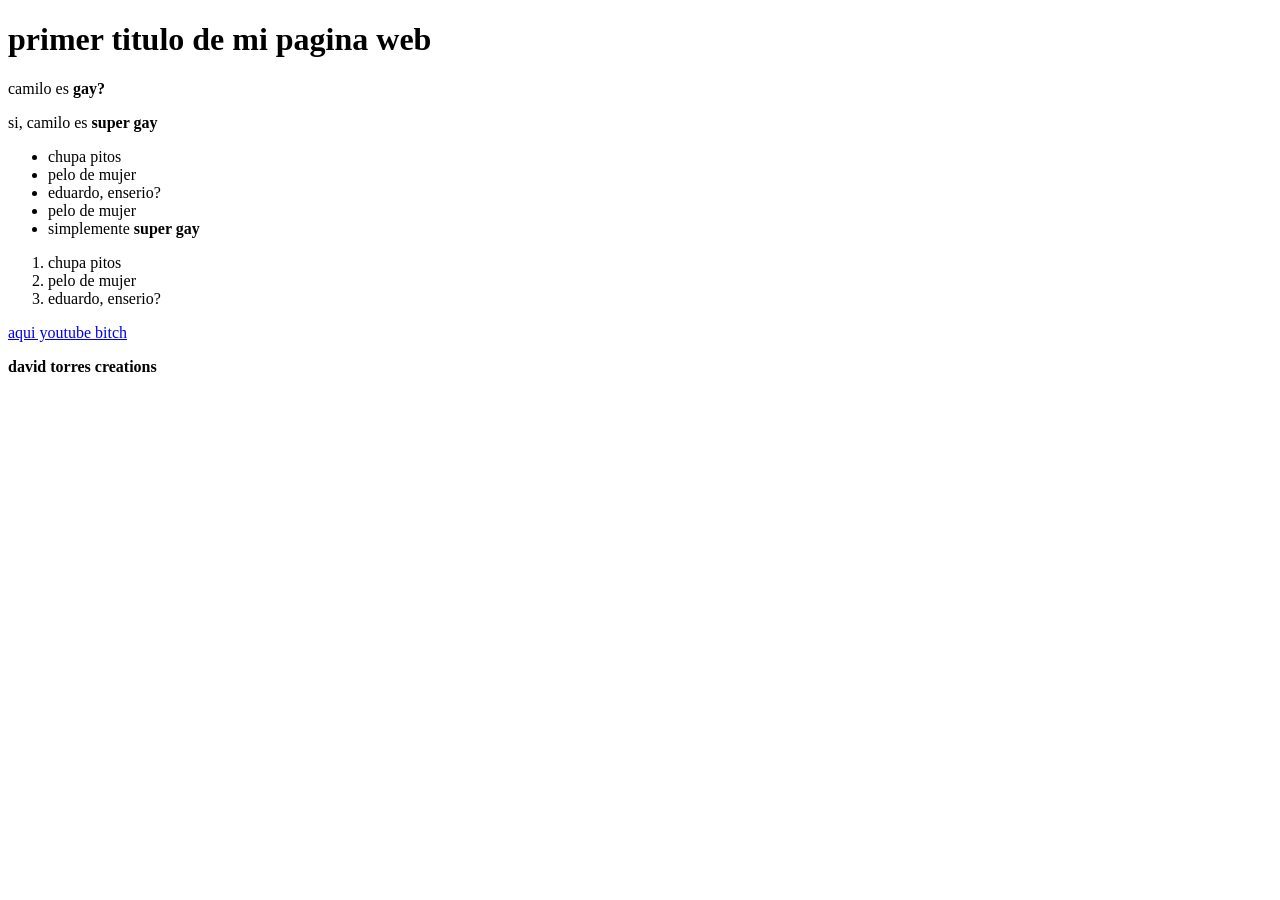
<file: 01-html-basico/index.html>
<!DOCTYPE html>
<html lang="es">
<head>
  <meta name="viewport"...>
  <meta charset="UTF-8">
  <meta name="viewport" content="width=device-width, initial-scale=1.0">
  
  <title> primera pagina web </title>
</head>
<body>
  <header>
    <h1>primer titulo de mi pagina web</h1>
  </header> 
  <main> 
  <p>camilo es<strong> gay?</strong></p>
  <p>si, camilo es <strong> super gay</strong></p>
  <ul>
    <li>chupa pitos</li></li>
    <li>pelo de mujer</li>
    <li>eduardo, enserio?</li> 
    <li>pelo de mujer</li>
    <li>simplemente <strong>super gay</strong></li> 
  </ul> 
  <ol>
    <li>chupa pitos</li></li>
    <li>pelo de mujer</li>
    <li>eduardo, enserio?</li> 
  </ol>
  </main>
  <a href="https://www.youtube.com/watch?v=dQw4w9WgXcQ" target="_blank">
    aqui youtube bitch
  </a>
  <footer>
    <p> <strong>david torres creations </strong></p>
  </footer>
</file>
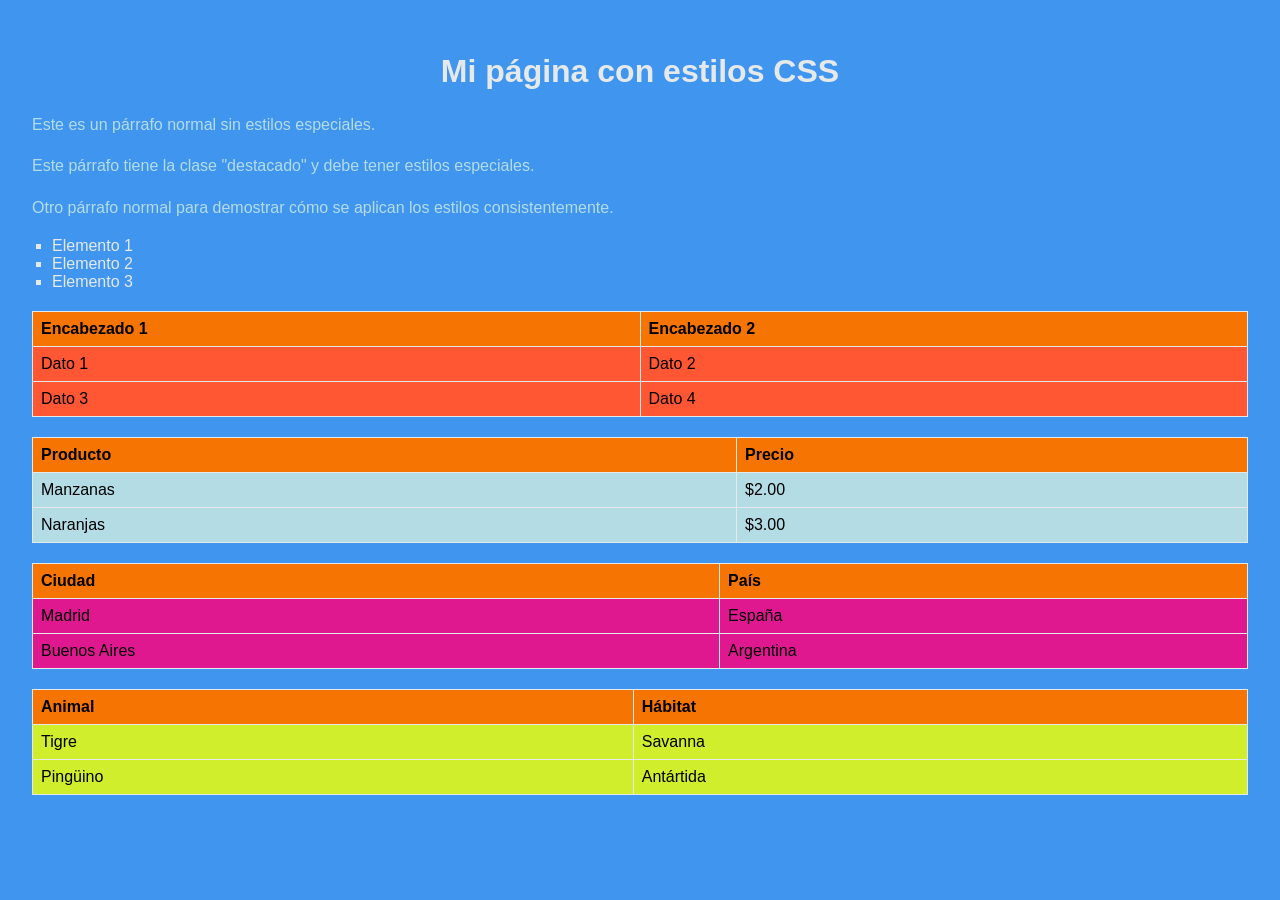
<file: 02-css-selectores/index.html>
<!DOCTYPE html>
<html lang="es">
<head>
  <meta charset="UTF-8">
  <meta name="viewport" content="width=device-width, initial-scale=1.0">
  <title>CSS Selectores y Propiedades</title>
  <link rel="stylesheet" href="style.css">
</head>
<body>
  <h1 id="titulo">Mi página con estilos CSS</h1>

  <p>Este es un párrafo normal sin estilos especiales.</p>

  <p class="destacado">Este párrafo tiene la clase "destacado" y debe tener estilos especiales.</p>

  <p>Otro párrafo normal para demostrar cómo se aplican los estilos consistentemente.</p>

  <ul>
    <li>Elemento 1</li>
    <li>Elemento 2</li>
    <li>Elemento 3</li>
  </ul>
  <table class="tabla tabla-primaria" >
    <tr>
      <th>Encabezado 1</th>
      <th>Encabezado 2</th>
    </tr>
    <tr>
      <td>Dato 1</td>
      <td>Dato 2</td>
    </tr>
    <tr>
      <td>Dato 3</td>
      <td>Dato 4</td>
    </tr>
  </table>  
  <table class="tabla tabla-secundaria">
    <tr>
      <th>Producto</th>
      <th>Precio</th>
    </tr>
    <tr>
      <td>Manzanas</td>
      <td>$2.00</td>
    </tr>
    <tr>
      <td>Naranjas</td>
      <td>$3.00</td>
    </tr>
  </table>
  <table class="tabla tabla-terciaria">
    <tr>
      <th>Ciudad</th>
      <th>País</th>
    </tr>
    <tr>
      <td>Madrid</td>
      <td>España</td>
    </tr>
    <tr>
      <td>Buenos Aires</td>
      <td>Argentina</td>
    </tr>
  </table> 
  <table class="tabla tabla-cuaternaria">
    <tr>
      <th>Animal</th>
      <th>Hábitat</th>
    </tr>
    <tr>
      <td>Tigre</td>
      <td>Savanna</td>
    </tr>
    <tr>
      <td>Pingüino</td>
      <td>Antártida</td>
    </tr>
  </table>   
</body>
</html>
</file>
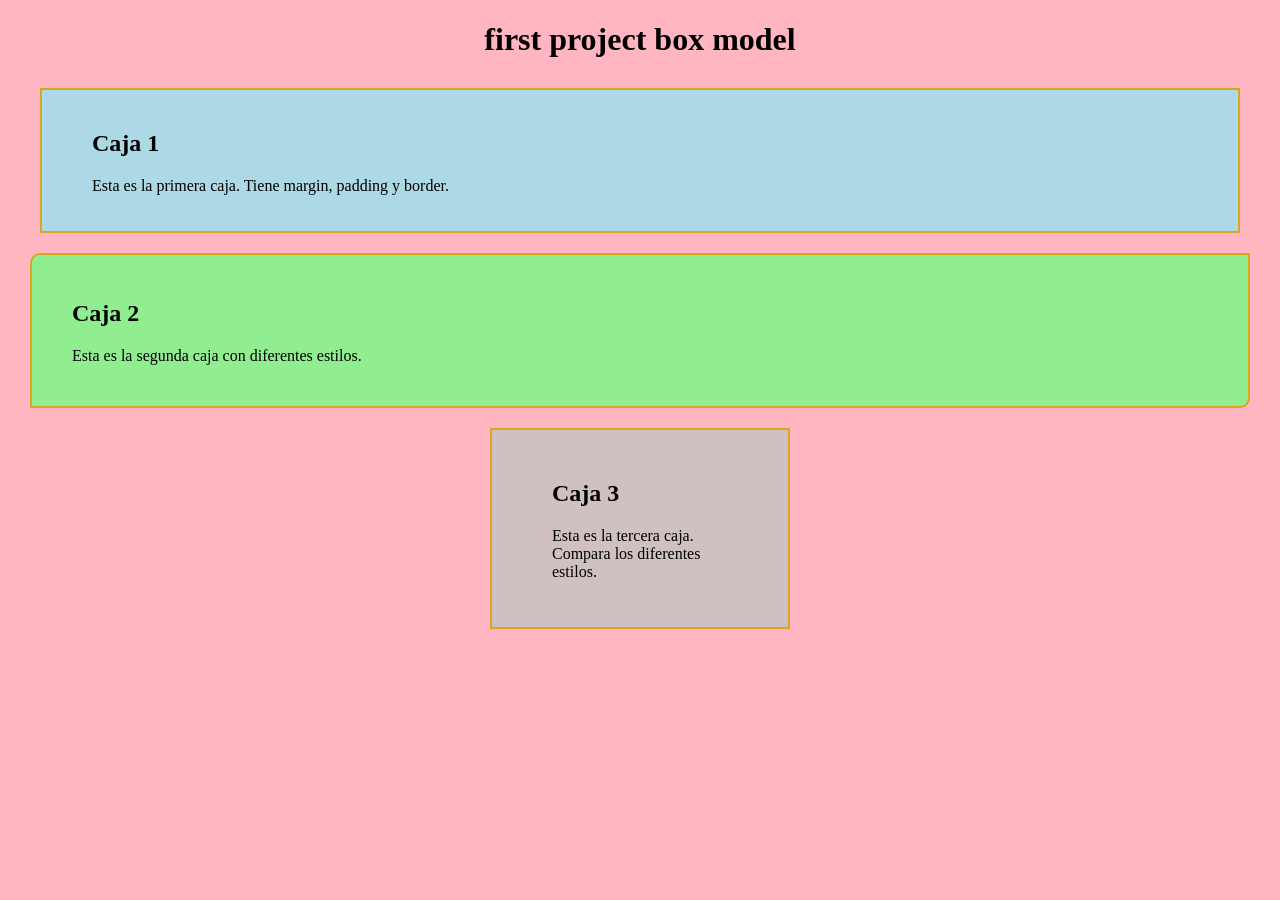
<file: 03-box-model/index.html>
<!DOCTYPE html>
<html lang="es">
<head>
  <meta charset="UTF-8">
  <meta name="viewport" content="width=device-width, initial-scale=1.0">
  <title>Box Model</title>
  <link rel="stylesheet" href="style.css">
  <link rel="icon" href="data:image/svg+xml,<svg xmlns='http://www.w3.org/2000/svg' viewBox='0 0 100 100'><circle fill='%234ECDC4' cx='50' cy='50' r='45'/></svg>">
</head>
<body>
  <h1>first project box model</h1>

  <div class="caja caja-1">
    <h2>Caja 1</h2>
    <p>Esta es la primera caja. Tiene margin, padding y border.</p>
  </div>

  <div class="caja caja-2">
    <h2>Caja 2</h2>
    <p>Esta es la segunda caja con diferentes estilos.</p>
  </div>

  <div class="caja caja-3">
    <h2>Caja 3</h2>
    <p>Esta es la tercera caja. Compara los diferentes estilos.</p>
  </div>
</body>
</html>
</file>
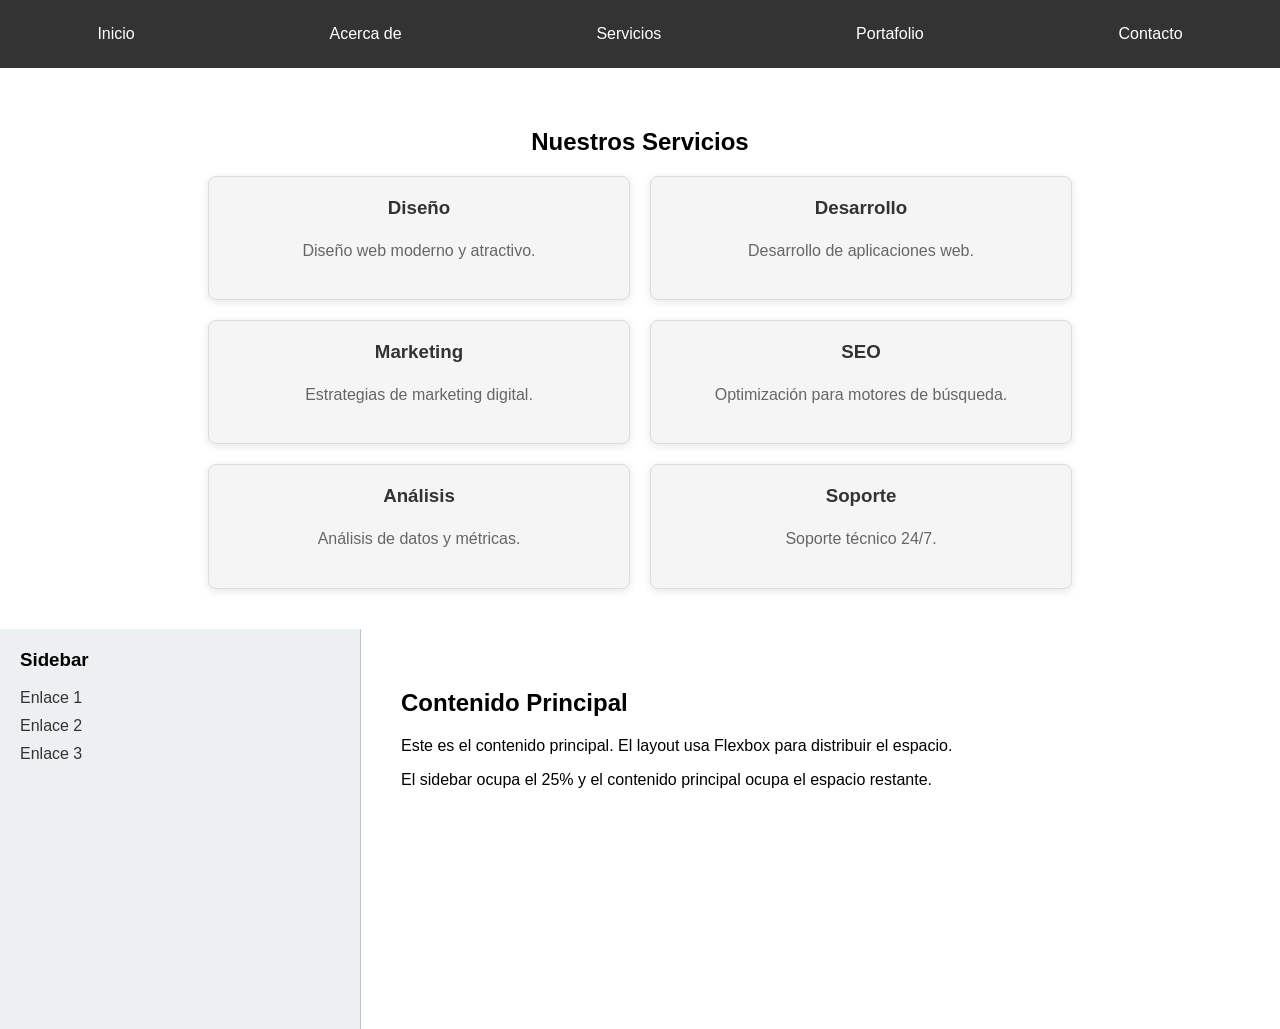
<file: 04-flexbox/index.html>
<!DOCTYPE html>
<html lang="es">
<head>
  <meta charset="UTF-8">
  <meta name="viewport" content="width=device-width, initial-scale=1.0">
  <title>Flexbox Layout</title>
  <link rel="stylesheet" href="style.css">
</head>
<body>
  <!-- Barra de navegación -->
  <nav class="navbar">
    <a href="#home">Inicio</a>
    <a href="#about">Acerca de</a>
    <a href="#services">Servicios</a>
    <a href="#portfolio">Portafolio</a>
    <a href="#contact">Contacto</a>
  </nav>

  <!-- Layout de tarjetas -->
  <section class="cards-container">
    <h2>Nuestros Servicios</h2>
    <div class="cards">
      <div class="card">
        <h3>Diseño</h3>
        <p>Diseño web moderno y atractivo.</p>
      </div>
      <div class="card">
        <h3>Desarrollo</h3>
        <p>Desarrollo de aplicaciones web.</p>
      </div>
      <div class="card">
        <h3>Marketing</h3>
        <p>Estrategias de marketing digital.</p>
      </div>
      <div class="card">
        <h3>SEO</h3>
        <p>Optimización para motores de búsqueda.</p>
      </div>
      <div class="card">
        <h3>Análisis</h3>
        <p>Análisis de datos y métricas.</p>
      </div>
      <div class="card">
        <h3>Soporte</h3>
        <p>Soporte técnico 24/7.</p>
      </div>
    </div>
  </section>

  <!-- Layout de dos columnas -->
  <div class="main-layout">
    <aside class="sidebar">
      <h3>Sidebar</h3>
      <ul>
        <li><a href="#">Enlace 1</a></li>
        <li><a href="#">Enlace 2</a></li>
        <li><a href="#">Enlace 3</a></li>
      </ul>
    </aside>
    
    <main class="content">
      <h2>Contenido Principal</h2>
      <p>Este es el contenido principal. El layout usa Flexbox para distribuir el espacio.</p>
      <p>El sidebar ocupa el 25% y el contenido principal ocupa el espacio restante.</p>
    </main>
  </div>
</body>
</html>
</file>
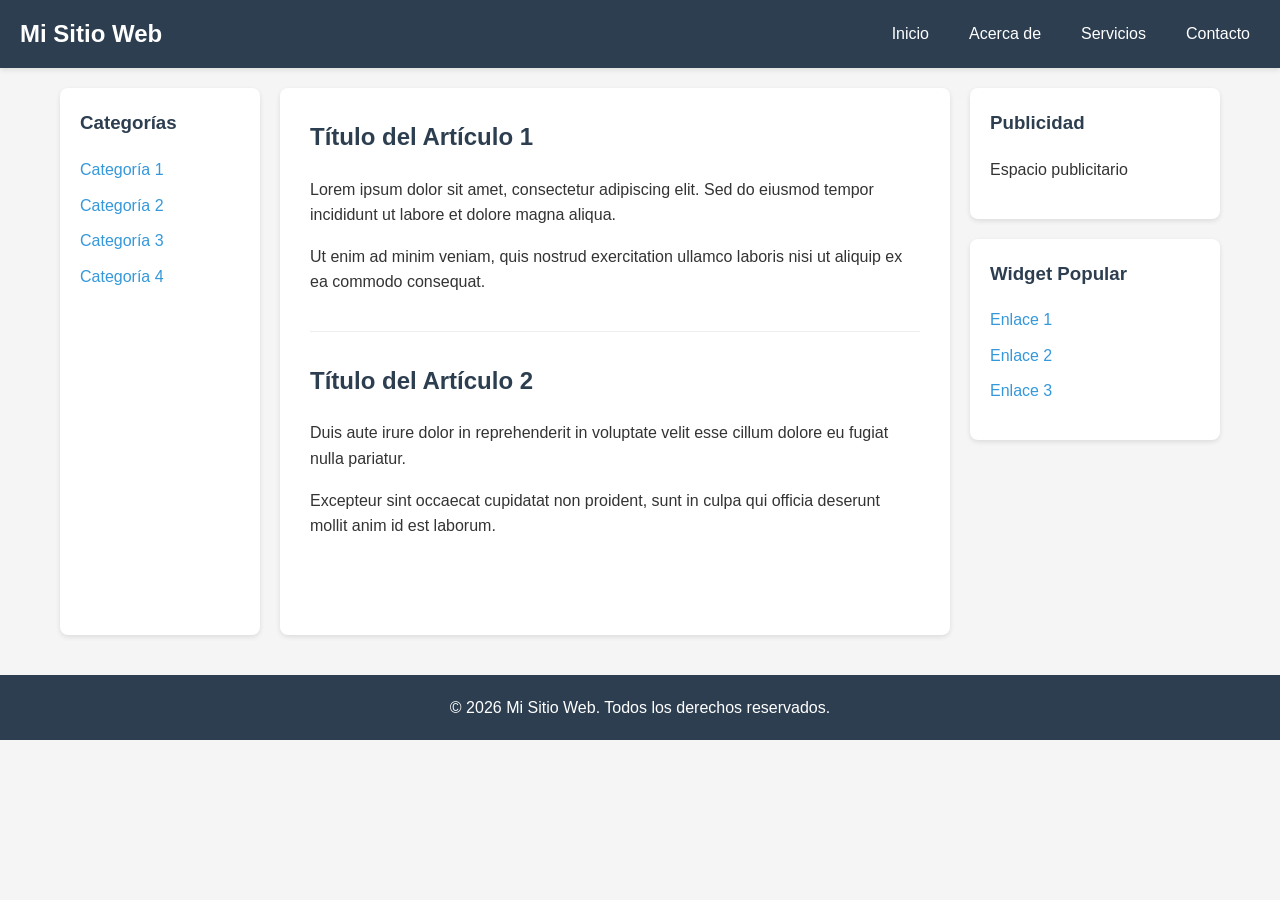
<file: 06-responsive/index.html>
<!DOCTYPE html>
<html lang="es">
<head>
  <meta charset="UTF-8">
  <meta name="viewport" content="width=device-width, initial-scale=1.0">
  <title>Responsive Design</title>
  <link rel="stylesheet" href="style.css">
</head>
<body>
  <!-- Header -->
  <header class="header">
    <div class="logo">Mi Sitio Web</div>
    <button class="menu-toggle" id="menuToggle">☰</button>
    <nav class="nav" id="nav">
      <a href="#home" class="nav-link">Inicio</a>
      <a href="#about" class="nav-link">Acerca de</a>
      <a href="#services" class="nav-link">Servicios</a>
      <a href="#contact" class="nav-link">Contacto</a>
    </nav>
  </header>

  <!-- Main Container -->
  <div class="container">
    <!-- Sidebar -->
    <aside class="sidebar">
      <h3>Categorías</h3>
      <ul>
        <li><a href="#">Categoría 1</a></li>
        <li><a href="#">Categoría 2</a></li>
        <li><a href="#">Categoría 3</a></li>
        <li><a href="#">Categoría 4</a></li>
      </ul>
    </aside>

    <!-- Main Content -->
    <main class="main">
      <article>
        <h2>Título del Artículo 1</h2>
        <p>Lorem ipsum dolor sit amet, consectetur adipiscing elit. Sed do eiusmod tempor incididunt ut labore et dolore magna aliqua.</p>
        <p>Ut enim ad minim veniam, quis nostrud exercitation ullamco laboris nisi ut aliquip ex ea commodo consequat.</p>
      </article>

      <article>
        <h2>Título del Artículo 2</h2>
        <p>Duis aute irure dolor in reprehenderit in voluptate velit esse cillum dolore eu fugiat nulla pariatur.</p>
        <p>Excepteur sint occaecat cupidatat non proident, sunt in culpa qui officia deserunt mollit anim id est laborum.</p>
      </article>
    </main>

    <!-- Ads/Widget Sidebar -->
    <aside class="ads-sidebar">
      <div class="ad-box">
        <h3>Publicidad</h3>
        <p>Espacio publicitario</p>
      </div>
      <div class="widget">
        <h3>Widget Popular</h3>
        <ul>
          <li><a href="#">Enlace 1</a></li>
          <li><a href="#">Enlace 2</a></li>
          <li><a href="#">Enlace 3</a></li>
        </ul>
      </div>
    </aside>
  </div>

  <!-- Footer -->
  <footer class="footer">
    <p>&copy; 2026 Mi Sitio Web. Todos los derechos reservados.</p>
  </footer>

  <script>
    // Script simple para el menú hamburguesa
    document.getElementById('menuToggle').addEventListener('click', function() {
      document.getElementById('nav').classList.toggle('active');
    });
  </script>
</body>
</html>
</file>
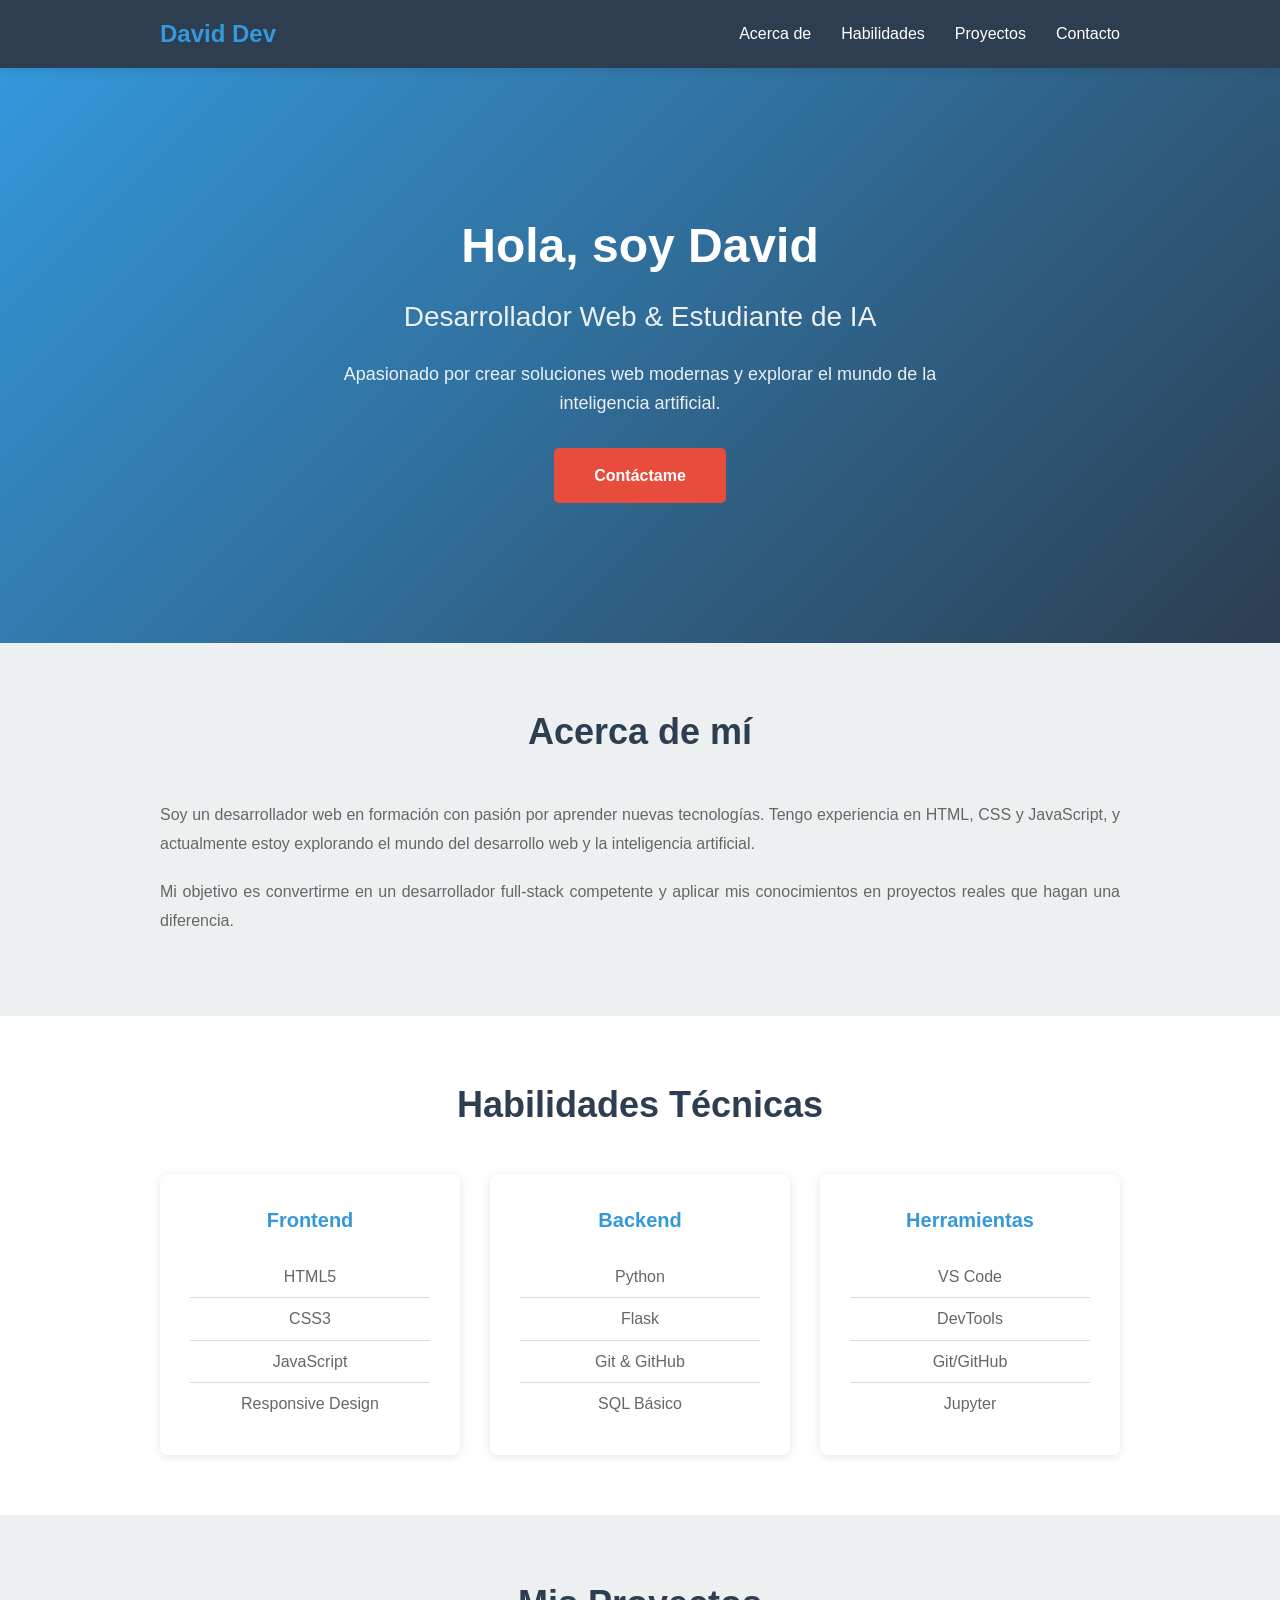
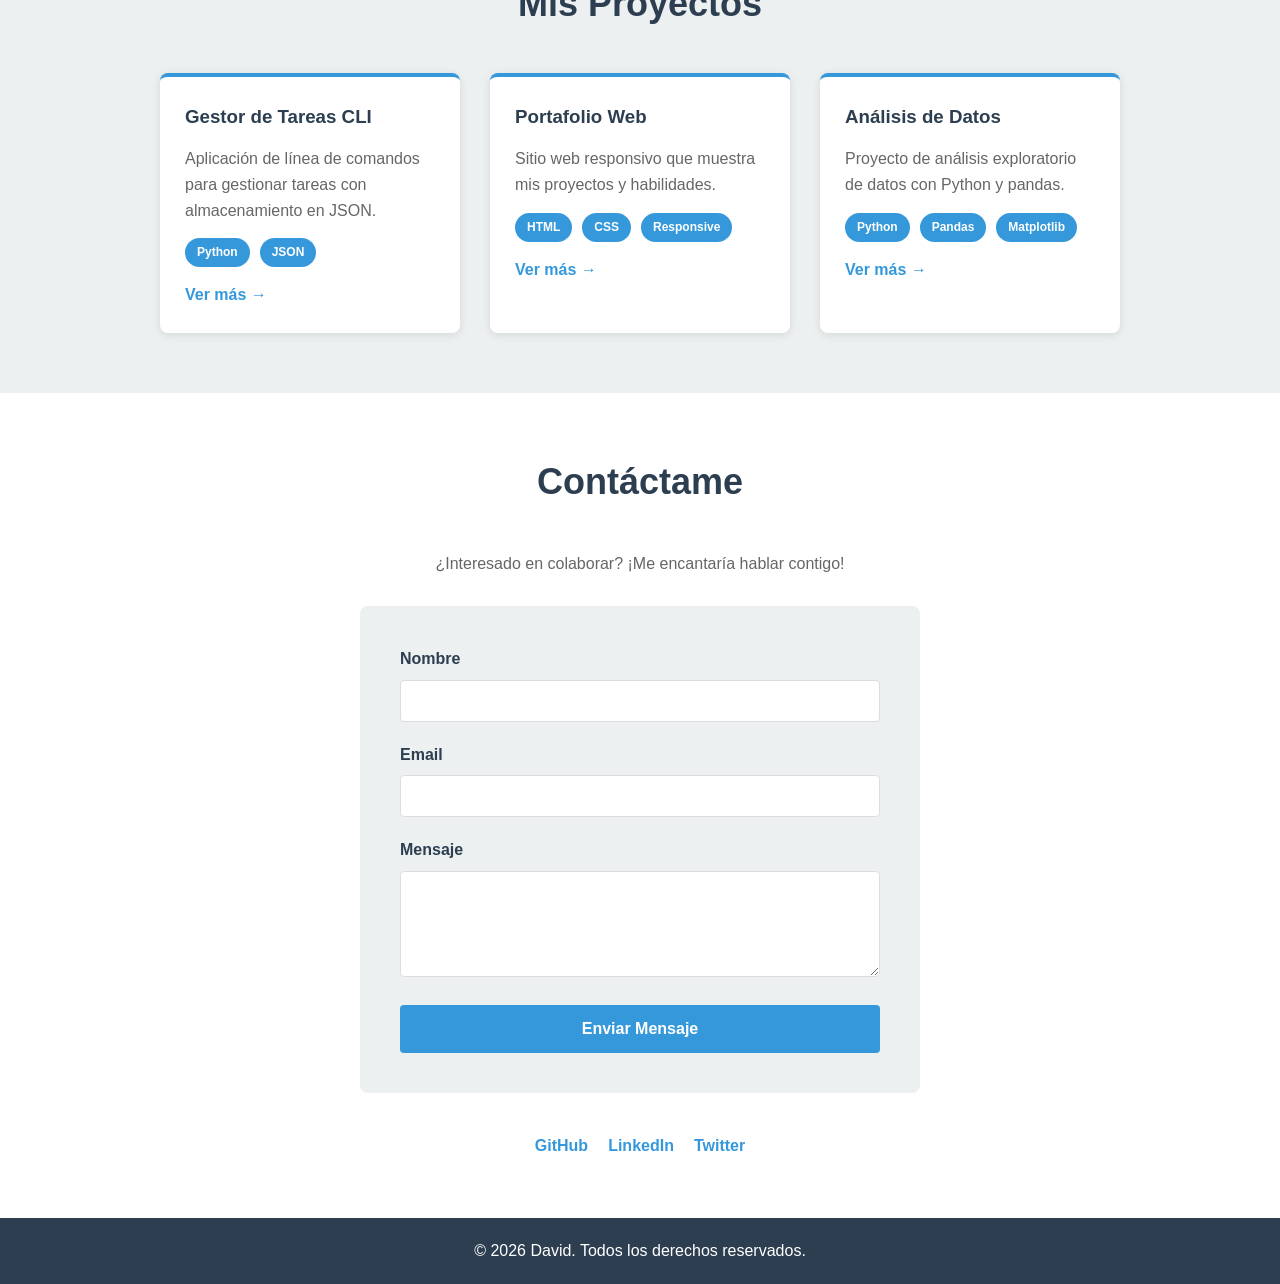
<file: 07-portafolio/index.html>
<!DOCTYPE html>
<html lang="es">
<head>
  <meta charset="UTF-8">
  <meta name="viewport" content="width=device-width, initial-scale=1.0">
  <title>Mi Portafolio - David</title>
  <link rel="stylesheet" href="style.css">
</head>
<body>
  <!-- Header y Navegación -->
  <header class="header">
    <div class="container">
      <div class="logo">David Dev</div>
      <nav class="nav" id="nav">
        <a href="#about" class="nav-link">Acerca de</a>
        <a href="#skills" class="nav-link">Habilidades</a>
        <a href="#projects" class="nav-link">Proyectos</a>
        <a href="#contact" class="nav-link">Contacto</a>
      </nav>
      <button class="menu-toggle" id="menuToggle">☰</button>
    </div>
  </header>

  <!-- Hero Section -->
  <section class="hero">
    <div class="container">
      <h1 class="hero-title">Hola, soy David</h1>
      <p class="hero-subtitle">Desarrollador Web & Estudiante de IA</p>
      <p class="hero-description">Apasionado por crear soluciones web modernas y explorar el mundo de la inteligencia artificial.</p>
      <a href="#contact" class="cta-button">Contáctame</a>
    </div>
  </section>

  <!-- About Section -->
  <section id="about" class="about">
    <div class="container">
      <h2>Acerca de mí</h2>
      <p>Soy un desarrollador web en formación con pasión por aprender nuevas tecnologías. Tengo experiencia en HTML, CSS y JavaScript, y actualmente estoy explorando el mundo del desarrollo web y la inteligencia artificial.</p>
      <p>Mi objetivo es convertirme en un desarrollador full-stack competente y aplicar mis conocimientos en proyectos reales que hagan una diferencia.</p>
    </div>
  </section>

  <!-- Skills Section -->
  <section id="skills" class="skills">
    <div class="container">
      <h2>Habilidades Técnicas</h2>
      <div class="skills-grid">
        <div class="skill-card">
          <h3>Frontend</h3>
          <ul>
            <li>HTML5</li>
            <li>CSS3</li>
            <li>JavaScript</li>
            <li>Responsive Design</li>
          </ul>
        </div>
        <div class="skill-card">
          <h3>Backend</h3>
          <ul>
            <li>Python</li>
            <li>Flask</li>
            <li>Git & GitHub</li>
            <li>SQL Básico</li>
          </ul>
        </div>
        <div class="skill-card">
          <h3>Herramientas</h3>
          <ul>
            <li>VS Code</li>
            <li>DevTools</li>
            <li>Git/GitHub</li>
            <li>Jupyter</li>
          </ul>
        </div>
      </div>
    </div>
  </section>

  <!-- Projects Section -->
  <section id="projects" class="projects">
    <div class="container">
      <h2>Mis Proyectos</h2>
      <div class="projects-grid">
        <article class="project-card">
          <h3>Gestor de Tareas CLI</h3>
          <p>Aplicación de línea de comandos para gestionar tareas con almacenamiento en JSON.</p>
          <div class="tags">
            <span class="tag">Python</span>
            <span class="tag">JSON</span>
          </div>
          <a href="#" class="project-link">Ver más →</a>
        </article>

        <article class="project-card">
          <h3>Portafolio Web</h3>
          <p>Sitio web responsivo que muestra mis proyectos y habilidades.</p>
          <div class="tags">
            <span class="tag">HTML</span>
            <span class="tag">CSS</span>
            <span class="tag">Responsive</span>
          </div>
          <a href="#" class="project-link">Ver más →</a>
        </article>

        <article class="project-card">
          <h3>Análisis de Datos</h3>
          <p>Proyecto de análisis exploratorio de datos con Python y pandas.</p>
          <div class="tags">
            <span class="tag">Python</span>
            <span class="tag">Pandas</span>
            <span class="tag">Matplotlib</span>
          </div>
          <a href="#" class="project-link">Ver más →</a>
        </article>
      </div>
    </div>
  </section>

  <!-- Contact Section -->
  <section id="contact" class="contact">
    <div class="container">
      <h2>Contáctame</h2>
      <p>¿Interesado en colaborar? ¡Me encantaría hablar contigo!</p>
      
      <form class="contact-form">
        <div class="form-group">
          <label for="name">Nombre</label>
          <input type="text" id="name" name="name" required>
        </div>

        <div class="form-group">
          <label for="email">Email</label>
          <input type="email" id="email" name="email" required>
        </div>

        <div class="form-group">
          <label for="message">Mensaje</label>
          <textarea id="message" name="message" rows="5" required></textarea>
        </div>

        <button type="submit" class="submit-button">Enviar Mensaje</button>
      </form>

      <div class="social-links">
        <a href="#" title="GitHub">GitHub</a>
        <a href="#" title="LinkedIn">LinkedIn</a>
        <a href="#" title="Twitter">Twitter</a>
      </div>
    </div>
  </section>

  <!-- Footer -->
  <footer class="footer">
    <p>&copy; 2026 David. Todos los derechos reservados.</p>
  </footer>

  <script>
    // Menú hamburguesa
    document.getElementById('menuToggle').addEventListener('click', function() {
      document.getElementById('nav').classList.toggle('active');
    });

    // Cerrar menú al hacer clic en un link
    document.querySelectorAll('.nav-link').forEach(link => {
      link.addEventListener('click', function() {
        document.getElementById('nav').classList.remove('active');
      });
    });
  </script>
</body>
</html>
</file>
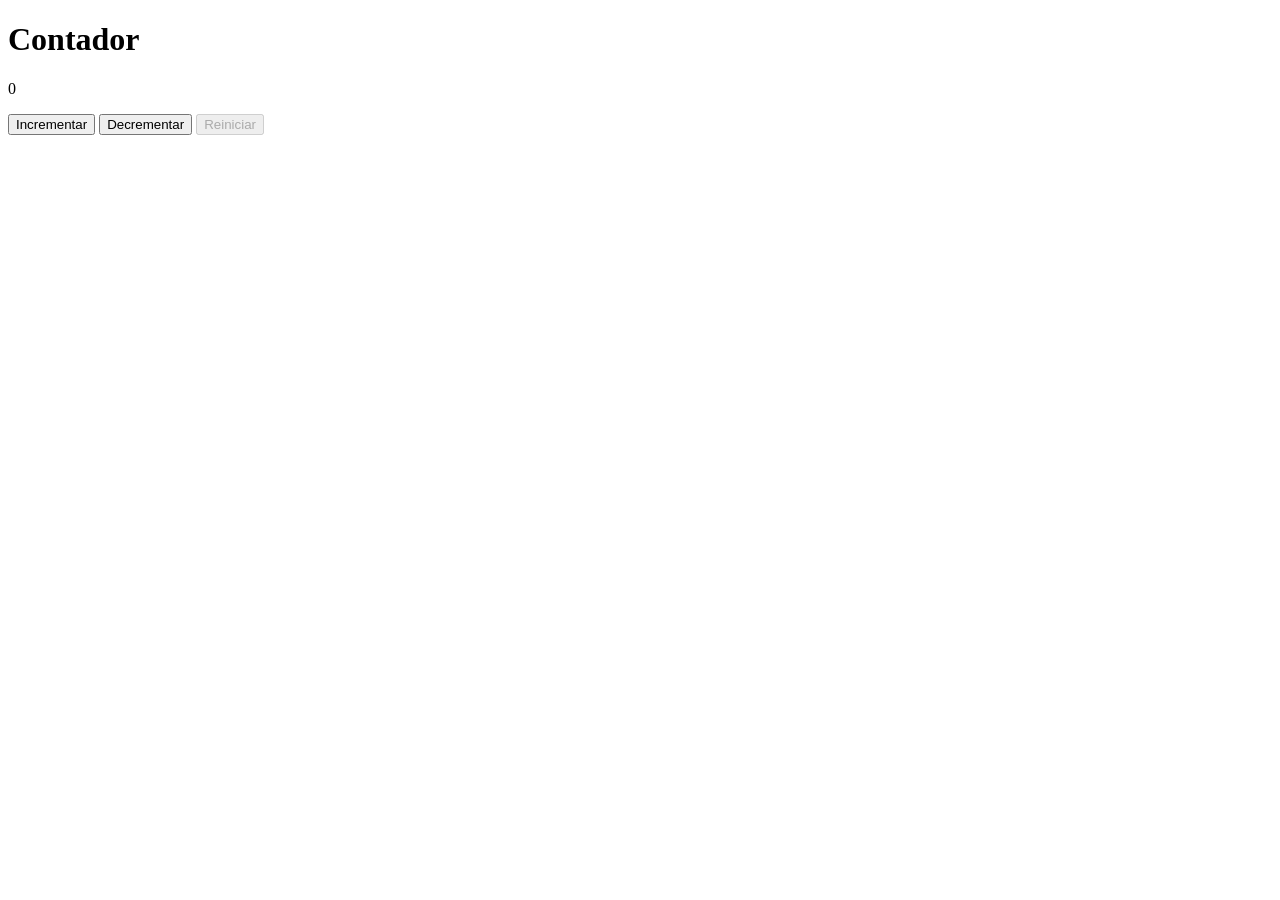
<file: contador/index.html>
<!DOCTYPE html>
<html lang="en">
<head>
    <meta charset="UTF-8">
    <meta name="viewport" content="width=device-width, initial-scale=1.0">
    <title>Document</title>
</head>
<body>
    <div class="contador">
        <h1>Contador</h1>
        <p id="count">0</p>
        <button onclick= "incrementButton()">Incrementar</button>
        <button onclick="decrementButton()">Decrementar</button>
        <button id="reset" disabled onclick="resetButton()">Reiniciar</button>
    </div>
    <div id="modal">    
        <h1>acepta el valor negativo ?</h1>
        <button onclick="acceptedButton()">Aceptar</button>
        <button onclick="cancelButton()">Cancelar</button>


    </div>
    <script>
        let contador = 0;
        const countElement = document.getElementById('count');

        const incrementButton = () => {
            contador++;
            countElement.textContent = contador;
            if (contador >= 0) {
                countElement.style.color ="green";
                console.log("valor de incrementButton if", contador);
            } else {
                countElement.style.color ="red";
                console.log("valor de incrementButton else", contador);
            }
            disabledResetButton();
            
        };

        const decrementButton = () => {
            if (contador != 0) {
                console.log("valor de contdor", contador);
                contador--;
                countElement.textContent = contador;
                if (contador >= 0) {
                    countElement.style.color ="green";
                } else {
                    countElement.style.color ="red";
                }
                console.log("valor de decrementButton if", contador);
            }
            else if (contador <= 0) {
                console.log('es negativo 2', contador);
                const modal = document.getElementById('modal');
                modal.style.display = 'block'; // Muestra el modal
                console.log("valor de decrementButton else", contador);
            } 
            disabledResetButton();
            
        };

        const resetButton = () => {
            contador = 0;           
            countElement.textContent = contador;
            countElement.style.color ="black";
                console.log("valor de resetButton", contador);
                disabledResetButton();

        };
         
        const  disabledResetButton = () => {
            const resetButton = document.getElementById('reset');
            if (contador === 0) {
                resetButton.disabled = true;
                console.log("valor de resetButton if", contador);
            } else {
                resetButton.disabled = false;
                console.log("valor de resetButton else", contador);
            }
            
        };

        const acceptedButton = () => {
            modal.style.display ='none';
            contador--;
            countElement.textContent = contador;
            if (contador >= 0) {
                    countElement.style.color ="green";
                    console.log("valor de acceptedButton if", contador);
                } else {
                    countElement.style.color ="red";
                    console.log("valor de acceptedButton", contador);
                }
            disabledResetButton();
            
        };

        const cancelButton = () => {
            modal.style.display ='none';
            console.log("valor de cancelButton", contador);
        };

    </script>

    <style>
        #modal {
            display: none;
        }
    </style>



</body>
   
</html>
</file>
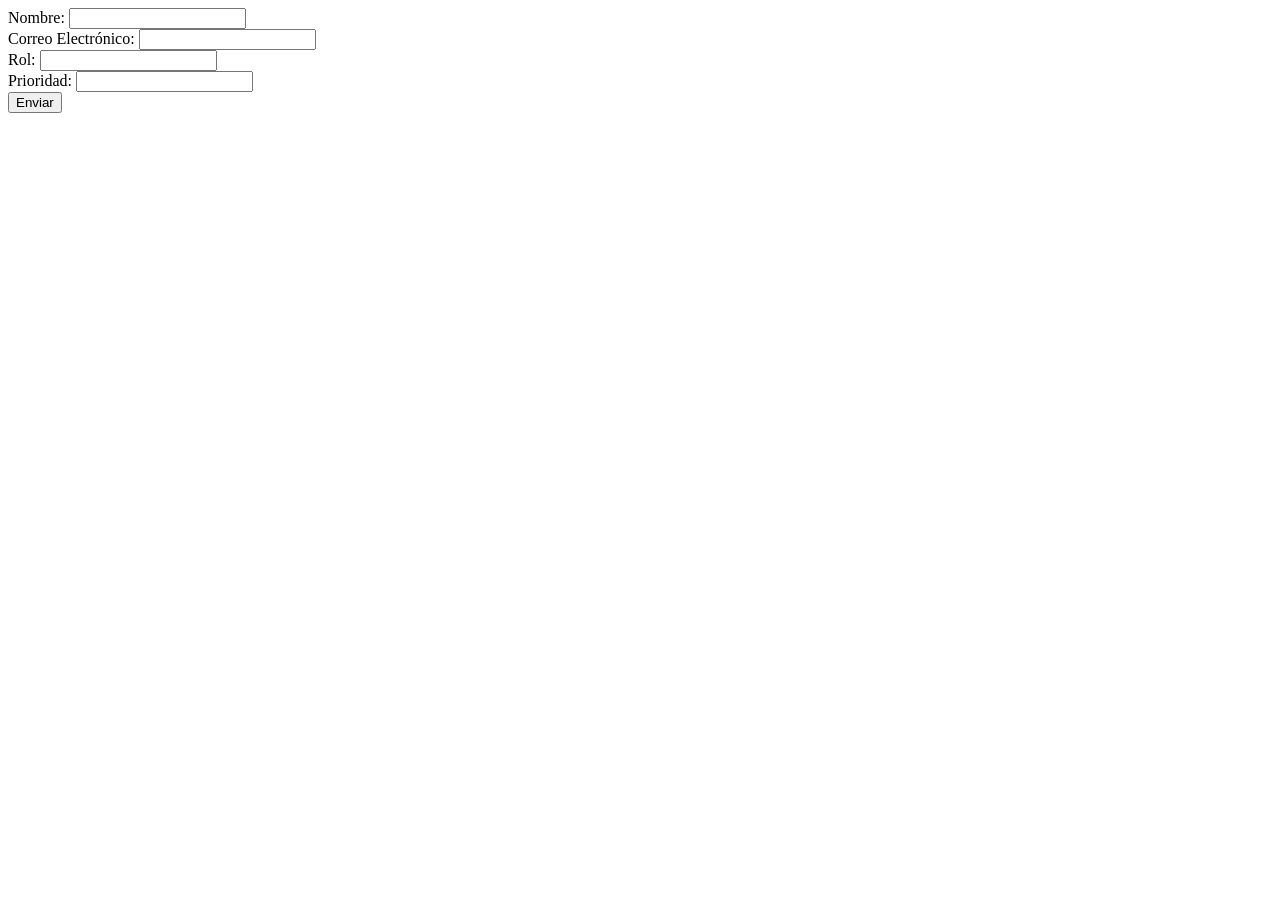
<file: formulario.html>
<!DOCTYPE html>
<html lang="en">
<head>
    <meta charset="UTF-8">
    <meta name="viewport" content="width=device-width, initial-scale=1.0">
    <title>Document</title>
</head>
<body>
    <form action="">
        <div class="form-personal">
            <label for="nombre">Nombre:</label>
            <input type="text" id="nombre" name="nombre">
        </div>
        <div class="form-personal">
            <label for="email">Correo Electrónico:</label>
            <input type="email" id="email" name="email">
        </div>
        <div class="form-personal">
            <label for="rol">Rol:</label>
            <input type="text" id="rol" name="rol">
        </div>
        <div class="form-personal">
            <label for="priority">Prioridad:</label>
            <input type="number" id="priority" name="priority">
        </div>
        <button type="submit">Enviar</button>

    </form>
    <div id="modal">
        <button onclick="closeModal()">x</button>
    </div>
    <script>
        const form = document.querySelector('form');
        form.addEventListener('submit', (event) => {
            console.log(event, 'evento submit');
            event.preventDefault(); // Evita que el formulario se envíe de forma tradicional
            const nombre = document.getElementById('nombre').value;
            const email = document.getElementById('email').value;
            const rol = document.getElementById('rol').value;
            const priority = document.getElementById('priority').value;
            console.log(`Nombre: ${nombre}, Email: ${email}, Rol: ${rol}, Prioridad: ${priority}`);
            const modal = document.getElementById('modal');
            const name=document.createElement('p');
            name.textContent=`Nombre: ${nombre}`;
            const emailElement=document.createElement('p');
            emailElement.textContent=`Email: ${email}`;
            const rolElement=document.createElement('p');
            rolElement.textContent=`Rol: ${rol}`;
            const priorityElement=document.createElement('p');
            priorityElement.textContent=`Prioridad: ${priority}`;
            modal.appendChild(name);
            modal.appendChild(emailElement);
            modal.appendChild(rolElement);
            modal.appendChild(priorityElement);
            modal.style.display = 'block'; // Muestra el modal
        });
        function closeModal() {
            const modal = document.getElementById('modal');
            modal.style.display = 'none';
        }


    </script>
    <style>
        #modal{
            position: fixed;
            top: 50%;
            left: 50%;
            transform: translate(-50%, -50%);
            background-color: white;
            padding: 20px;
            border: 1px solid black;
            display:none;
        
        }
    </style>
       
    </style>
</body>
</html>
</file>
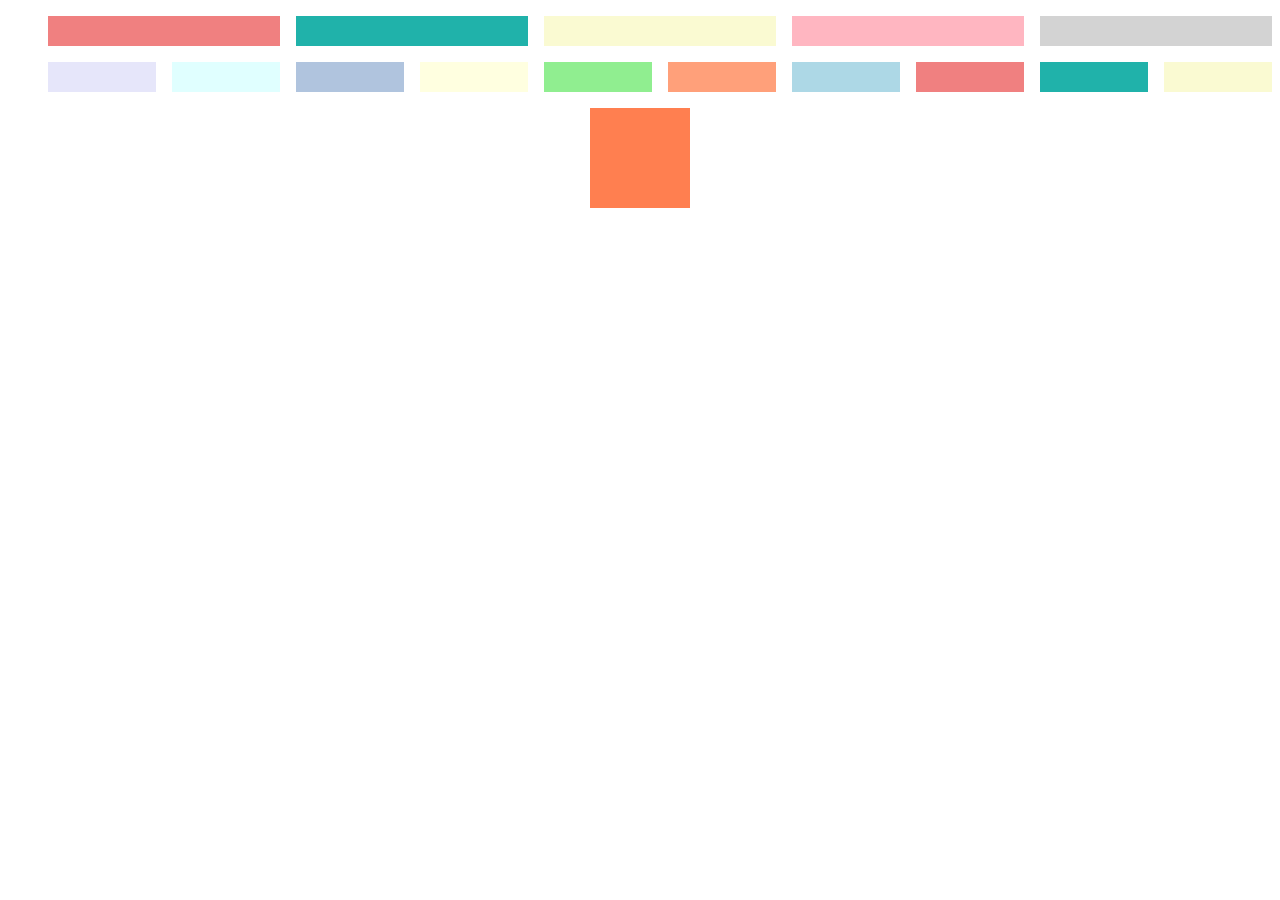
<file: 02-css-selectores/columnasgrid.html>
<!DOCTYPE html>
<html lang="en">
<head>
    <meta charset="UTF-8">
    <meta name="viewport" content="width=device-width, initial-scale=1.0">
    <title>Document</title>
</head>
<body> 
 <ul class="lista">
        <li id="item-1" class="item"></li>
        <li id="item-2" class="item"></li>
        <li id="item-3" class="item"></li>
        <li id="item-4" class="item"></li>
        <li id="item-5" class="item"></li>
    </ul>
    <ul class="lista-2">
      <li id="item-6" class="item"></li>
      <li id="item-7" class="item"></li>
      <li id="item-8" class="item"></li>
      <li id="item-9" class="item"></li>
      <li id="item-10" class="item"></li>
      <li id="item-11" class="item"></li>
      <li id="item-12" class="item"></li>
      <li id="item-13" class="item"></li>
      <li id="item-14" class="item"></li>
      <li id="item-15" class="item"></li>
    </ul>
    <div class="square-container">
        <div class="square" style="--color: coral">
        </div>
    </div>
</body>
<style>
    /* clase en html es class="nombre de clase" esto sirve para agregar estilos a varios elementos a la vez */
    /* id en html es id="nombre de id" esto sirve para agregar estilos a un solo elemento */
    /* selector de elemento es el nombre de la etiqueta html, sirve para agregar estilos a todos los elementos de ese tipo */
    /* selector universal es * sirve para agregar estilos a todos los elementos */

    .lista{
        display: grid; /* Utiliza Grid para el contenedor */
        grid-template-columns: repeat(5, 1fr); /* Crea 5 columnas de igual tamaño */
        gap:12px 16px; /* Espacio entre filas y columnas */
    }
    .item{
        background-color: lightblue; /* Color de fondo para visualizar los ítems */
        list-style: none; /* Elimina los puntos de la lista */
        height: 30px; /* Altura fija para los ítems */
    }   
    #item-1{
        background-color: lightcoral; /* Color específico para el primer ítem */
    }
    #item-2{
        background-color: lightseagreen;
    }
    #item-3{
        background-color: lightgoldenrodyellow;
    }
    #item-4{
        background-color: lightpink;
    }
    #item-5{
        background-color: lightgray;
    }
    
    .lista-2{
        display: grid;
        grid-template-columns: repeat(10, 1fr);
        gap: 12px 16px;
    }
    #item-6{
        background-color: lavender;
    }
    #item-7{
        background-color: lightcyan;
    }
    #item-8{
        background-color: lightsteelblue;
    }
    #item-9{
        background-color: lightyellow;
    }
    #item-10{
        background-color: lightgreen;
    }               
    #item-11{
        background-color: lightsalmon;
    }
    #item-12{
        background-color: lightblue;
    }
    #item-13{
        background-color: lightcoral;
    }
    #item-14{
        background-color: lightseagreen;
    }
    #item-15{
        background-color: lightgoldenrodyellow;
    }
    .square{
        width: 100px;
        height: 100px;
        background-color: var(--color);
        transform-origin:center;
        animation: spin 4s linear infinite;


    }
    @keyframes spin {
        to { transform: rotate(360deg); }
    }
    .square:hover{
        animation-play-state: paused;
        }  
    .square-container{
        display: flex;
        justify-content: center;
        align-items: center;
        
    }
</style>
</html>
</file>
<file: 02-css-selectores/style.css>
:root {  
    --primary-color: #4095ef;  
    --secondary-color: #b4dce5;  
    --text-color: #e5e9ea;  
    --new-color: #ff5733;
    --tree-color: #e01890;
    --four-color: #d1ee2d;
    --th-color: #f67402;
}
body {  
    font-family: Arial, sans-serif;  
    background-color: var(--primary-color);  
    margin: 0;  
    padding: 32px;  
} 
h1 {  
    color: var(--text-color);  
    text-align: center;  
}
p {  
    color: var(--secondary-color);  
    font-size: 16px;  
    line-height: 1.6;  
}  
ul {  
    color: var(--text-color);
    list-style-type: square;  
    padding-left: 20px;  
} 

table {  
    width: 100%;  
    border-collapse: collapse;  
    margin-top: 20px;  

}
.tabla th {
    background-color: var(--th-color);  
}
.tabla td {
    background-color: var(--new-color);  
}
table.tabla-secundaria th{  
    background-color: var(--th-color);  
}
table.tabla-secundaria td {  
    background-color: var(--secondary-color); 
 
}
table.tabla-terciaria th {  
    background-color: var(--th-color);    
}  
table.tabla-terciaria td {  
    background-color: var(--tree-color);    
}
th{  
    border: 1px solid var(--text-color);  
    padding: 8px;  
    text-align: left;  
    background-color: var(--th-color);  
}    
td {  
    border: 1px solid var(--text-color);  
    padding: 8px;  
    text-align: left;
    background-color: var(--secondary-color);

}  
.tabla-cuaternaria th {
    background-color: var(--th-color);  
} 
.tabla-cuaternaria td {
    background-color: var(--four-color);  
}
</file>
<file: 03-box-model/style.css>
body {
 font-family: cursive;
 background-color: lightpink;
 margin: 0px;
padding: 0px;
}
h1 {
 text-align: center;
 margin-bottom: 30px;
}
.caja {
 border: 2px solid goldenrod;
 margin: 40px 15px;
 padding: 15px;
 box-sizing: border-box;
 
}
.caja-1 {
 background-color: lightblue;
 margin: 10px 40px;
 padding: 20px 50px;
}
.caja-2 {
 background-color: lightgreen;
 margin: 20px 30px;
 padding: 25px 40px;
 border-top-left-radius: 10px; border-bottom-right-radius: 10px;  

} 
.caja-3 {
 background-color: rgb(207, 193, 193);
margin: 0 auto;
 padding: 30px 60px;
 width: 300px;
 border-width: 5px  purple;
 
}
 @media (max-width: 600px) {
    .caja-3 {
        width: 100%;
        padding: 20px;
        margin: 0px;
    }
    .caja-2 {
        width: 100%;
        padding: 20px;
        margin: 0px;
    }
    .caja-1 {
        width: 100%;
        padding: 20px;
        margin: 0px;
    }
}
</file>
<file: 04-flexbox/style.css>
/* Estilos generales */
body {
  font-family: Arial, sans-serif;
  margin: 0;
  padding: 0;
}

/* Barra de navegación con Flexbox */
.navbar {
  display: flex;
  justify-content: space-around;
  align-items: center;
  background-color: #333;
  padding: 15px 0;
}

.navbar a {
  color: white;
  text-decoration: none;
  padding: 10px 15px;
  transition: background-color 0.3s;
}

.navbar a:hover {
  background-color: #555;
  border-radius: 4px;
}

/* Sección de tarjetas */
.cards-container {
  padding: 40px;
  text-align: center;
}

.cards {
  display: flex;
  flex-wrap: wrap;
  gap: 20px;
  justify-content: center;
}

.card {
  flex: 0 0 calc(33.333% - 20px);
  background-color: #f5f5f5;
  border: 1px solid #ddd;
  padding: 20px;
  border-radius: 8px;
  box-shadow: 0 2px 8px rgba(0,0,0,0.1);
  min-width: 200px;
}

.card h3 {
  margin-top: 0;
  color: #333;
}

.card p {
  color: #666;
  line-height: 1.6;
}

/* Layout de dos columnas */
.main-layout {
  display: flex;
  min-height: 400px;
}

.sidebar {
  flex: 0 0 25%;
  background-color: #ecf0f1;
  padding: 20px;
  border-right: 1px solid #bdc3c7;
}

.sidebar h3 {
  margin-top: 0;
}

.sidebar ul {
  list-style: none;
  padding: 0;
}

.sidebar li {
  margin: 10px 0;
}

.sidebar a {
  color: #333;
  text-decoration: none;
}

.sidebar a:hover {
  color: #2980b9;
  text-decoration: underline;
}

.content {
  flex: 1;
  padding: 40px;
  background-color: #fff;
}

/* Responsive */
@media (max-width: 768px) {
  .navbar {
    flex-wrap: wrap;
  }

  .card {
    flex: 0 0 calc(50% - 20px);
  }

  .main-layout {
    flex-direction: column;
  }

  .sidebar {
    flex: 0 0 auto;
    border-right: none;
    border-bottom: 1px solid #bdc3c7;
  }
}

@media (max-width: 600px) {
  .card {
    flex: 0 0 100%;
  }

  .navbar a {
    padding: 8px 10px;
    font-size: 14px;
  }
}
</file>
<file: 06-responsive/style.css>
/* Estilos generales */
* {
  box-sizing: border-box;
}

body {
  font-family: 'Segoe UI', Tahoma, Geneva, Verdana, sans-serif;
  margin: 0;
  padding: 0;
  background-color: #f5f5f5;
  line-height: 1.6;
  color: #333;
}

/* Header */
.header {
  background-color: #2c3e50;
  color: white;
  padding: 15px 20px;
  display: flex;
  justify-content: space-between;
  align-items: center;
  box-shadow: 0 2px 5px rgba(0,0,0,0.1);
}

.logo {
  font-size: 24px;
  font-weight: bold;
}

.menu-toggle {
  background: none;
  border: none;
  color: white;
  font-size: 24px;
  cursor: pointer;
  display: none;
}

.nav {
  display: flex;
  gap: 20px;
}

.nav-link {
  color: white;
  text-decoration: none;
  padding: 5px 10px;
  transition: background-color 0.3s;
}

.nav-link:hover {
  background-color: rgba(255,255,255,0.1);
  border-radius: 4px;
}

/* Contenedor principal */
.container {
  display: grid;
  grid-template-columns: 200px 1fr 250px;
  gap: 20px;
  max-width: 1200px;
  margin: 20px auto;
  padding: 0 20px;
}

/* Sidebar */
.sidebar {
  background-color: white;
  padding: 20px;
  border-radius: 8px;
  box-shadow: 0 2px 5px rgba(0,0,0,0.1);
}

.sidebar h3 {
  margin-top: 0;
  color: #2c3e50;
}

.sidebar ul {
  list-style: none;
  padding: 0;
}

.sidebar li {
  margin: 10px 0;
}

.sidebar a {
  color: #3498db;
  text-decoration: none;
}

.sidebar a:hover {
  text-decoration: underline;
}

/* Main Content */
.main {
  background-color: white;
  padding: 30px;
  border-radius: 8px;
  box-shadow: 0 2px 5px rgba(0,0,0,0.1);
}

.main h2 {
  color: #2c3e50;
  margin-top: 0;
  font-size: 24px;
}

.main article {
  margin-bottom: 30px;
  padding-bottom: 20px;
  border-bottom: 1px solid #eee;
}

.main article:last-child {
  border-bottom: none;
}

/* Ads Sidebar */
.ads-sidebar {
  display: flex;
  flex-direction: column;
  gap: 20px;
}

.ad-box,
.widget {
  background-color: white;
  padding: 20px;
  border-radius: 8px;
  box-shadow: 0 2px 5px rgba(0,0,0,0.1);
}

.ad-box h3,
.widget h3 {
  margin-top: 0;
  color: #2c3e50;
}

.widget ul {
  list-style: none;
  padding: 0;
}

.widget li {
  margin: 10px 0;
}

.widget a {
  color: #3498db;
  text-decoration: none;
}

.widget a:hover {
  text-decoration: underline;
}

/* Footer */
.footer {
  background-color: #2c3e50;
  color: white;
  text-align: center;
  padding: 20px;
  margin-top: 40px;
}

.footer p {
  margin: 0;
}

/* ========== RESPONSIVE: TABLETS (768px y menores) ========== */
@media (max-width: 768px) {
  .header {
    flex-wrap: wrap;
  }

  .menu-toggle {
    display: block;
  }

  .nav {
    display: none;
    flex-direction: column;
    width: 100%;
    background-color: #34495e;
    gap: 0;
    margin-top: 10px;
    padding: 10px 0;
  }

  .nav.active {
    display: flex;
  }

  .nav-link {
    padding: 10px 20px;
    border-bottom: 1px solid rgba(255,255,255,0.1);
  }

  /* Grid responsivo: 1 columna principal */
  .container {
    grid-template-columns: 1fr;
    gap: 15px;
  }

  .sidebar {
    order: 2;  /* Mueve el sidebar abajo */
  }

  .main {
    order: 1;
  }

  .ads-sidebar {
    order: 3;
  }

  /* Cambia la dirección del ads-sidebar */
  .ads-sidebar {
    flex-direction: row;
  }

  .ad-box,
  .widget {
    flex: 1;
    min-width: 200px;
  }

  .main h2 {
    font-size: 20px;
  }

  body {
    font-size: 14px;
  }
}

/* ========== RESPONSIVE: MÓVILES (480px y menores) ========== */
@media (max-width: 480px) {
  .header {
    padding: 10px;
  }

  .logo {
    font-size: 18px;
  }

  .container {
    padding: 0 10px;
    margin: 10px auto;
  }

  .sidebar,
  .ad-box,
  .widget,
  .main {
    padding: 15px;
  }

  .main h2 {
    font-size: 18px;
  }

  .ads-sidebar {
    flex-direction: column;
  }

  .ad-box,
  .widget {
    min-width: auto;
  }

  body {
    font-size: 13px;
    line-height: 1.5;
  }

  .main p {
    font-size: 13px;
  }

  .nav {
    gap: 0;
  }
}
</file>
<file: 07-portafolio/style.css>
/* Variables de colores */
:root {
  --primary-color: #3498db;
  --secondary-color: #2c3e50;
  --accent-color: #e74c3c;
  --light-bg: #ecf0f1;
  --text-color: #333;
  --light-text: #666;
  --border-color: #ddd;
}

/* Reset y estilos generales */
* {
  margin: 0;
  padding: 0;
  box-sizing: border-box;
}

html {
  scroll-behavior: smooth;
}

body {
  font-family: 'Segoe UI', Tahoma, Geneva, Verdana, sans-serif;
  line-height: 1.6;
  color: var(--text-color);
  background-color: #fff;
}

.container {
  max-width: 1000px;
  margin: 0 auto;
  padding: 0 20px;
}

/* Header y Navegación */
.header {
  background-color: var(--secondary-color);
  color: white;
  position: sticky;
  top: 0;
  z-index: 100;
  box-shadow: 0 2px 10px rgba(0,0,0,0.1);
}

.header .container {
  display: flex;
  justify-content: space-between;
  align-items: center;
  padding: 15px 20px;
}

.logo {
  font-size: 24px;
  font-weight: bold;
  color: var(--primary-color);
}

.nav {
  display: flex;
  gap: 30px;
}

.nav-link {
  color: white;
  text-decoration: none;
  transition: color 0.3s;
  font-weight: 500;
}

.nav-link:hover {
  color: var(--primary-color);
}

.menu-toggle {
  background: none;
  border: none;
  color: white;
  font-size: 24px;
  cursor: pointer;
  display: none;
}

/* Hero Section */
.hero {
  background: linear-gradient(135deg, var(--primary-color) 0%, var(--secondary-color) 100%);
  color: white;
  padding: 100px 0;
  text-align: center;
}

.hero .container {
  padding: 40px 20px;
}

.hero-title {
  font-size: 48px;
  margin-bottom: 10px;
  animation: fadeInDown 0.8s ease-out;
}

.hero-subtitle {
  font-size: 28px;
  margin-bottom: 20px;
  color: var(--light-bg);
}

.hero-description {
  font-size: 18px;
  margin-bottom: 30px;
  max-width: 600px;
  margin-left: auto;
  margin-right: auto;
  color: rgba(255,255,255,0.9);
}

.cta-button {
  display: inline-block;
  background-color: var(--accent-color);
  color: white;
  padding: 15px 40px;
  text-decoration: none;
  border-radius: 5px;
  font-weight: bold;
  transition: all 0.3s;
}

.cta-button:hover {
  background-color: #c0392b;
  transform: translateY(-2px);
  box-shadow: 0 5px 15px rgba(0,0,0,0.2);
}

/* Secciones generales */
section {
  padding: 60px 0;
}

section h2 {
  font-size: 36px;
  text-align: center;
  margin-bottom: 40px;
  color: var(--secondary-color);
}

/* About Section */
.about {
  background-color: var(--light-bg);
}

.about p {
  font-size: 16px;
  line-height: 1.8;
  margin-bottom: 20px;
  color: var(--light-text);
  text-align: justify;
}

/* Skills Section */
.skills-grid {
  display: grid;
  grid-template-columns: repeat(3, 1fr);
  gap: 30px;
}

.skill-card {
  background-color: white;
  padding: 30px;
  border-radius: 8px;
  box-shadow: 0 2px 10px rgba(0,0,0,0.1);
  text-align: center;
  transition: transform 0.3s, box-shadow 0.3s;
}

.skill-card:hover {
  transform: translateY(-5px);
  box-shadow: 0 5px 20px rgba(0,0,0,0.15);
}

.skill-card h3 {
  color: var(--primary-color);
  margin-bottom: 20px;
  font-size: 20px;
}

.skill-card ul {
  list-style: none;
}

.skill-card li {
  padding: 8px 0;
  color: var(--light-text);
  border-bottom: 1px solid var(--border-color);
}

.skill-card li:last-child {
  border-bottom: none;
}

/* Projects Section */
.projects {
  background-color: var(--light-bg);
}

.projects-grid {
  display: grid;
  grid-template-columns: repeat(3, 1fr);
  gap: 30px;
}

.project-card {
  background-color: white;
  padding: 25px;
  border-radius: 8px;
  box-shadow: 0 2px 10px rgba(0,0,0,0.1);
  transition: all 0.3s;
  border-top: 4px solid var(--primary-color);
}

.project-card:hover {
  transform: translateY(-10px);
  box-shadow: 0 10px 25px rgba(0,0,0,0.15);
}

.project-card h3 {
  color: var(--secondary-color);
  margin-bottom: 15px;
}

.project-card p {
  color: var(--light-text);
  margin-bottom: 15px;
  line-height: 1.6;
}

.tags {
  display: flex;
  flex-wrap: wrap;
  gap: 10px;
  margin-bottom: 15px;
}

.tag {
  background-color: var(--primary-color);
  color: white;
  padding: 5px 12px;
  border-radius: 20px;
  font-size: 12px;
  font-weight: bold;
}

.project-link {
  color: var(--primary-color);
  text-decoration: none;
  font-weight: bold;
  transition: color 0.3s;
}

.project-link:hover {
  color: var(--accent-color);
}

/* Contact Section */
.contact {
  background-color: white;
}

.contact > .container {
  max-width: 600px;
}

.contact p {
  text-align: center;
  color: var(--light-text);
  margin-bottom: 30px;
}

.contact-form {
  background-color: var(--light-bg);
  padding: 40px;
  border-radius: 8px;
  margin-bottom: 40px;
}

.form-group {
  margin-bottom: 20px;
}

.form-group label {
  display: block;
  margin-bottom: 8px;
  font-weight: bold;
  color: var(--secondary-color);
}

.form-group input,
.form-group textarea {
  width: 100%;
  padding: 12px;
  border: 1px solid var(--border-color);
  border-radius: 4px;
  font-family: inherit;
  font-size: 14px;
  transition: border-color 0.3s;
}

.form-group input:focus,
.form-group textarea:focus {
  outline: none;
  border-color: var(--primary-color);
  box-shadow: 0 0 5px rgba(52, 152, 219, 0.3);
}

.submit-button {
  width: 100%;
  padding: 15px;
  background-color: var(--primary-color);
  color: white;
  border: none;
  border-radius: 4px;
  font-size: 16px;
  font-weight: bold;
  cursor: pointer;
  transition: background-color 0.3s;
}

.submit-button:hover {
  background-color: #2980b9;
}

.social-links {
  text-align: center;
  display: flex;
  justify-content: center;
  gap: 20px;
}

.social-links a {
  color: var(--primary-color);
  text-decoration: none;
  font-weight: bold;
  transition: color 0.3s;
}

.social-links a:hover {
  color: var(--accent-color);
}

/* Footer */
.footer {
  background-color: var(--secondary-color);
  color: white;
  text-align: center;
  padding: 20px;
}

.footer p {
  margin: 0;
}

/* Animación */
@keyframes fadeInDown {
  from {
    opacity: 0;
    transform: translateY(-20px);
  }
  to {
    opacity: 1;
    transform: translateY(0);
  }
}

/* ========== RESPONSIVE: TABLETS (768px y menores) ========== */
@media (max-width: 768px) {
  .menu-toggle {
    display: block;
  }

  .nav {
    display: none;
    flex-direction: column;
    width: 100%;
    background-color: #34495e;
    gap: 0;
    margin-top: 15px;
    padding: 15px 0;
    position: absolute;
    top: 100%;
    left: 0;
    right: 0;
  }

  .nav.active {
    display: flex;
  }

  .nav-link {
    padding: 15px 20px;
    border-bottom: 1px solid rgba(255,255,255,0.1);
  }

  .hero-title {
    font-size: 36px;
  }

  .hero-subtitle {
    font-size: 20px;
  }

  .skills-grid,
  .projects-grid {
    grid-template-columns: repeat(2, 1fr);
  }

  section h2 {
    font-size: 28px;
    margin-bottom: 30px;
  }

  section {
    padding: 40px 0;
  }
}

/* ========== RESPONSIVE: MÓVILES (480px y menores) ========== */
@media (max-width: 480px) {
  .header .container {
    padding: 10px 15px;
  }

  .logo {
    font-size: 20px;
  }

  .hero {
    padding: 60px 0;
  }

  .hero-title {
    font-size: 28px;
  }

  .hero-subtitle {
    font-size: 16px;
  }

  .hero-description {
    font-size: 14px;
  }

  .cta-button {
    padding: 12px 30px;
    font-size: 14px;
  }

  .skills-grid,
  .projects-grid {
    grid-template-columns: 1fr;
  }

  .skill-card,
  .project-card {
    padding: 20px;
  }

  .contact-form {
    padding: 20px;
  }

  section h2 {
    font-size: 24px;
  }

  section {
    padding: 30px 0;
  }

  .about p {
    text-align: left;
    font-size: 14px;
  }

  .social-links {
    flex-direction: column;
    gap: 10px;
  }

  .social-links a {
    display: block;
    padding: 10px;
    background-color: var(--light-bg);
    border-radius: 4px;
  }
}
</file>
